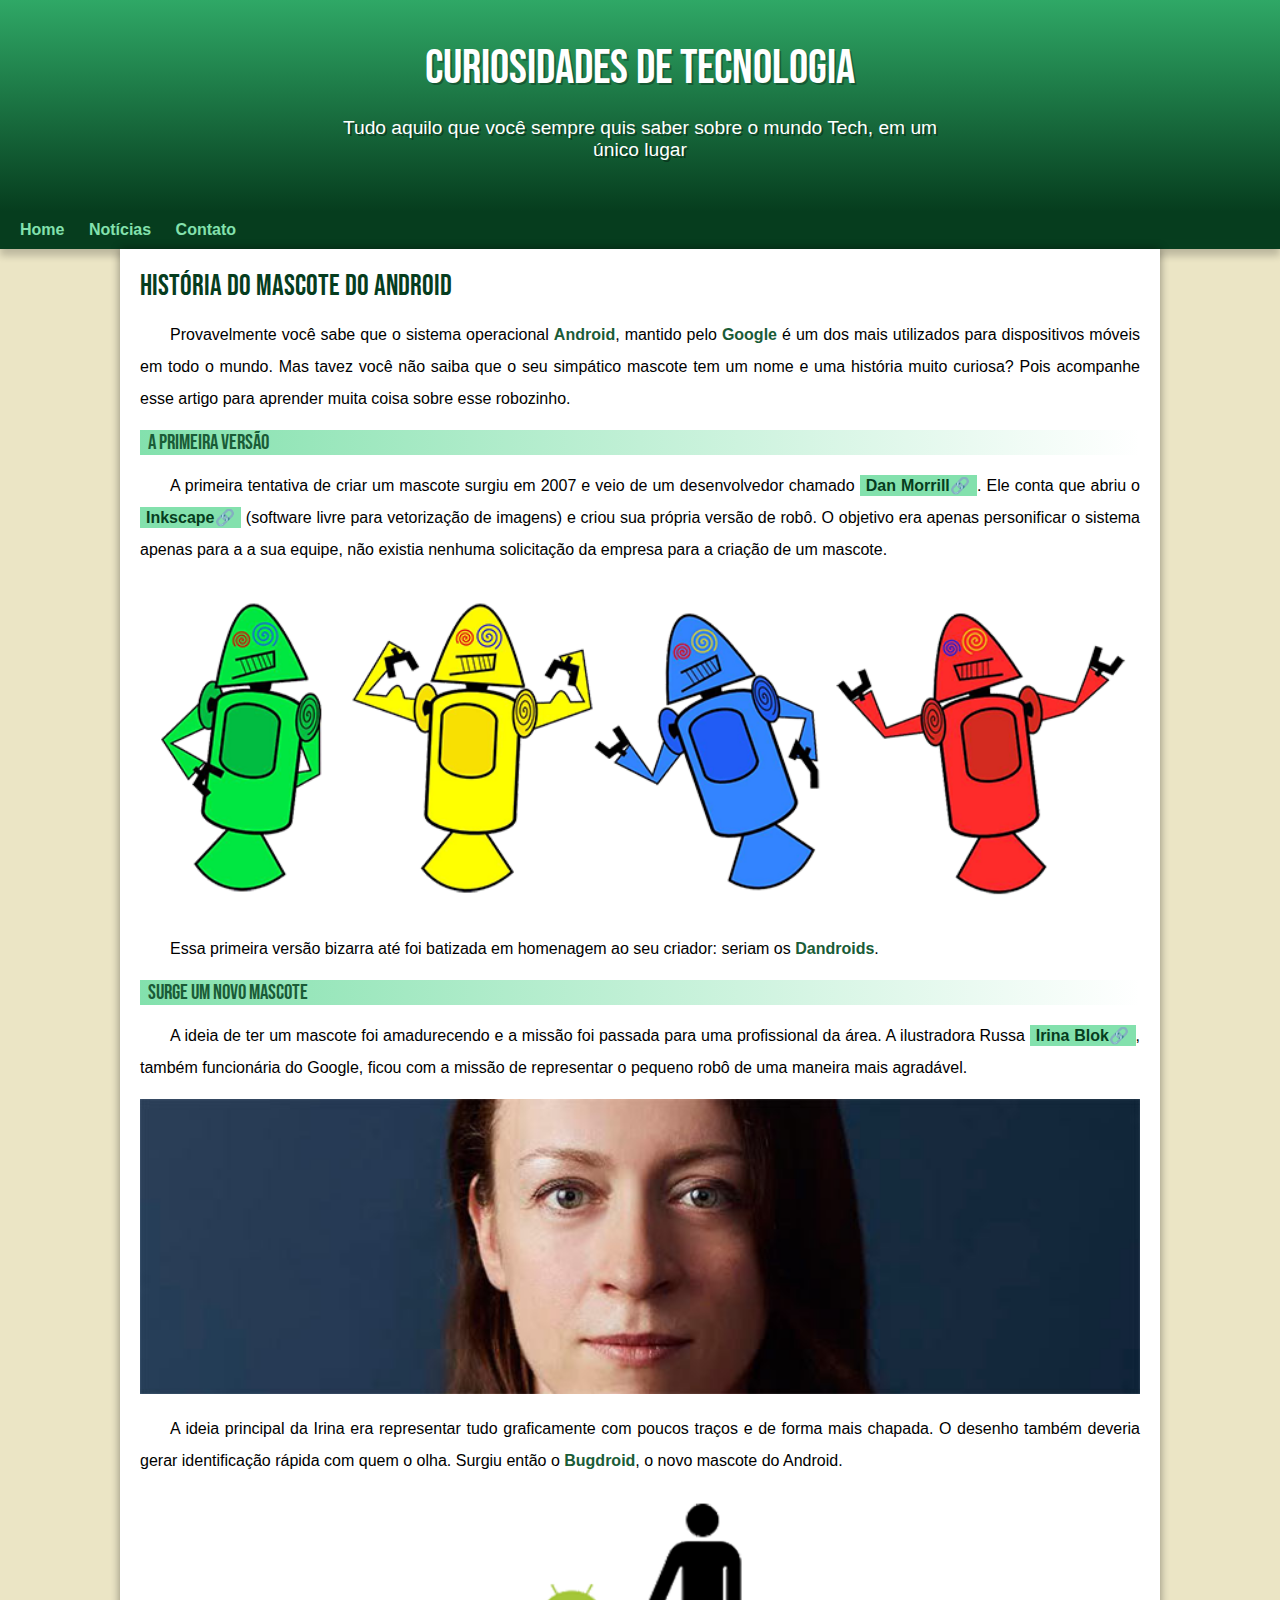
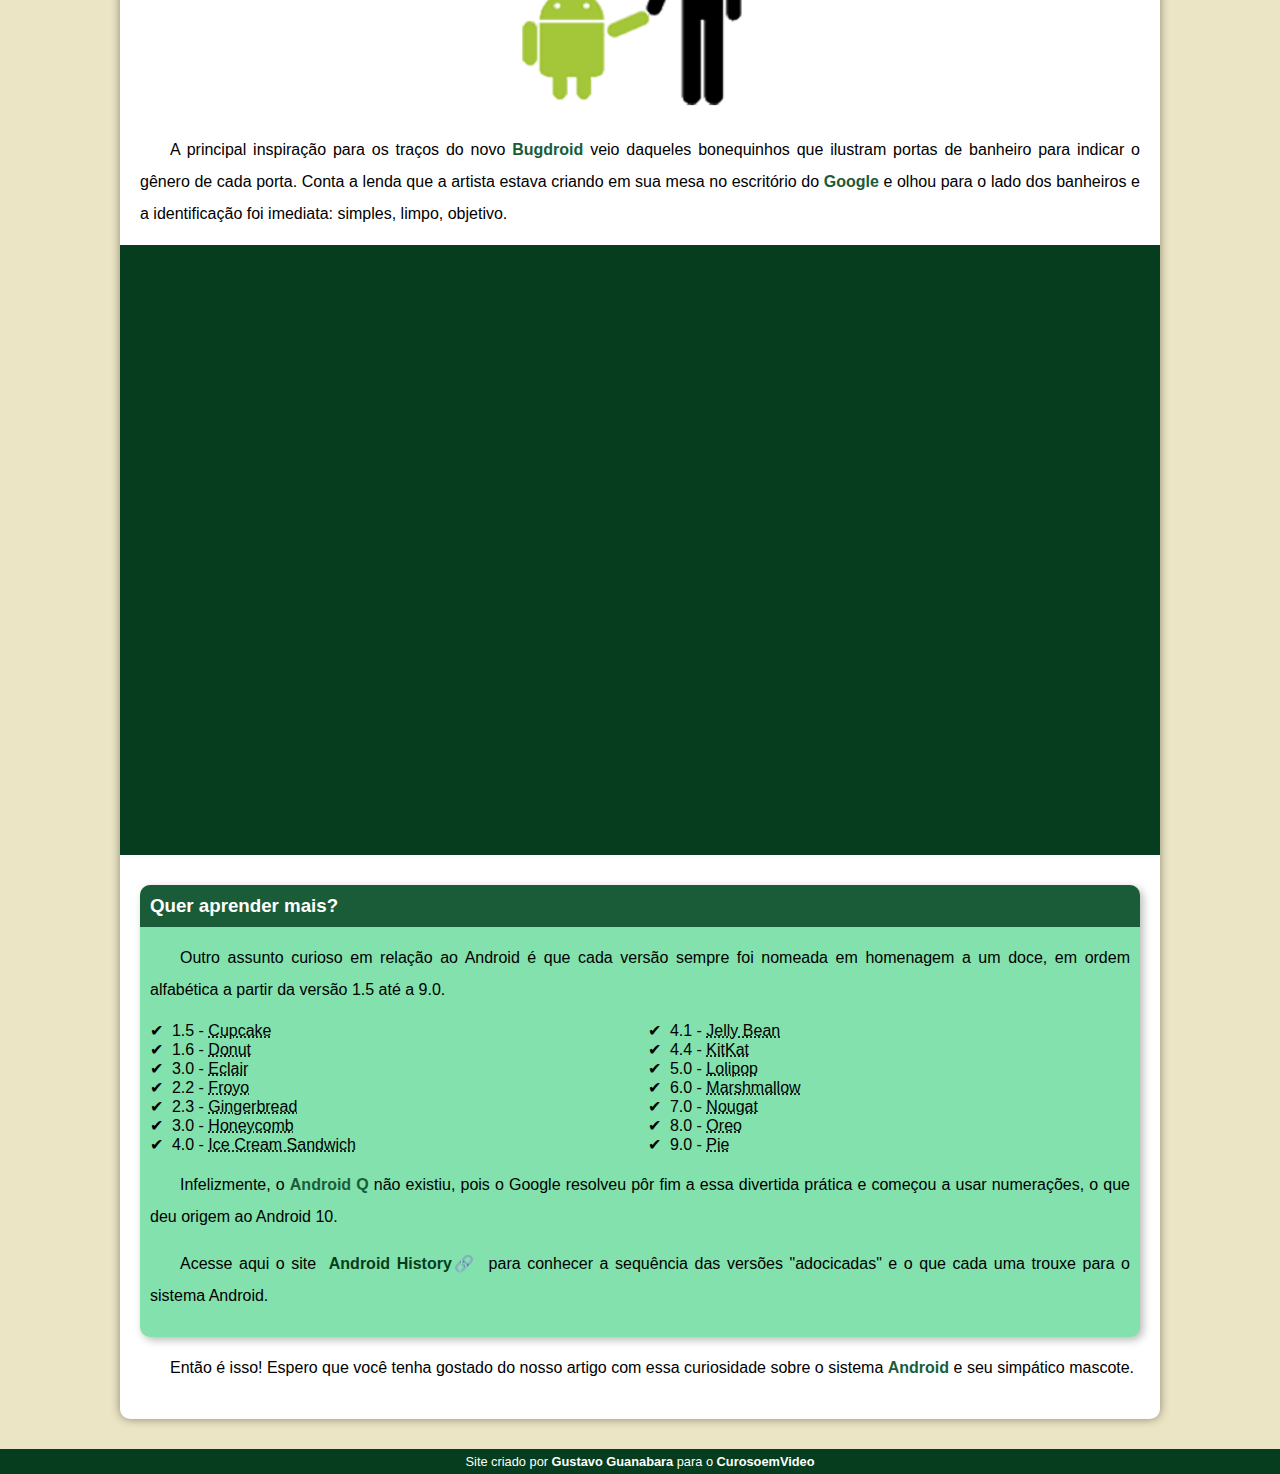
<file: index.html>
<!DOCTYPE html>
<html lang="pt-br">
<head>
    <meta charset="UTF-8">
    <meta name="viewport" content="width=device-width, initial-scale=1.0">
    <title>Como surgiu o mascote do android?</title>
    <link rel="shortcut icon" href="imagens/favicon.ico" type="image/x-icon">
    <link rel="stylesheet" href="estilo/style.css">
</head>
<body>
    <header>
        <h1>Curiosidades de Tecnologia</h1>
        <p>Tudo aquilo que você sempre quis saber sobre o mundo Tech, em um único lugar</p>
    </header>
    <nav>
        <a href="#">Home</a>
        <a href="#">Notícias</a>
        <a href="#">Contato</a>
    </nav>
    <main>
        <article>
            <h1>História do Mascote do Android</h1>

            <p>Provavelmente você sabe que o sistema operacional <strong>Android</strong>, mantido pelo <strong>Google</strong> é um dos mais utilizados para dispositivos móveis em todo o mundo. Mas tavez você não saiba que o seu simpático mascote tem um nome e uma história muito curiosa? Pois acompanhe esse artigo para aprender muita coisa sobre esse robozinho.</p>

            <h2>A primeira versão</h2>

            <p>A primeira tentativa de criar um mascote surgiu em 2007 e veio de um desenvolvedor chamado <a href="https://androidcommunity.com/dan-morrill-shows-us-the-android-mascot-that-almost-was-20130103/" target="_blank" class="externo">Dan Morrill</a>. Ele conta que abriu o <a href="https://inkscape.org/pt-br/" target="_blank" class="externo">Inkscape</a> (software livre para vetorização de imagens) e criou sua própria versão de robô. O objetivo era apenas personificar o sistema apenas para a a sua equipe, não existia nenhuma solicitação da empresa para a criação de um mascote.</p>

            <picture>
                <source media="(max-width: 670px)" srcset="imagens/dan-droids-pq.png">
                <img src="imagens/dan-droids.png" alt="Primeiro mascote do android">
            </picture>

            <p>Essa primeira versão bizarra até foi batizada em homenagem ao seu criador: seriam os <strong>Dandroids</strong>.</p>

            <h2>Surge um novo mascote</h2>

            <p>A ideia de ter um mascote foi amadurecendo e a missão foi passada para uma profissional da área. A ilustradora Russa <a href="https://www.irinablok.com/android" target="_blank" class="externo">Irina Blok</a>, também funcionária do Google, ficou com a missão de representar o pequeno robô de uma maneira mais agradável.</p>

            <picture>
                <source media="(max-width: 670px)" srcset="imagens/irina-blok-pq.jpg">
                <img src="imagens/irina-blok.jpg" alt="Irina blok, criadora do bugdroid">
            </picture>

            <p>A ideia principal da Irina era representar tudo graficamente com poucos traços e de forma mais chapada. O desenho também deveria gerar identificação rápida com quem o olha. Surgiu então o <strong>Bugdroid</strong>, o novo mascote do Android.</p>

            <img src="imagens/bugdroid.png" class="pequena" alt="Bugdroid">

            <p>A principal inspiração para os traços do novo <strong>Bugdroid</strong> veio daqueles bonequinhos que ilustram portas de banheiro para indicar o gênero de cada porta. Conta a lenda que a artista estava criando em sua mesa no escritório do <strong>Google</strong> e olhou para o lado dos banheiros e a identificação foi imediata: simples, limpo, objetivo.</p>

            <div class="video">
                <iframe width="560" height="315" src="https://www.youtube.com/embed/l2UDgpLz20M?si=y6lzdER_UNWgMbMD" title="YouTube video player" frameborder="0" allow="accelerometer; autoplay; clipboard-write; encrypted-media; gyroscope; picture-in-picture; web-share" referrerpolicy="strict-origin-when-cross-origin" allowfullscreen></iframe>
            </div>
            
            <aside>
                <h3>Quer aprender mais?</h3>

                <p>Outro assunto curioso em relação ao Android é que cada versão sempre foi nomeada em homenagem a um doce, em ordem alfabética a partir da versão 1.5 até a 9.0.</p>

                <ul>
                    <li>1.5 - <abbr title="Bolo de copo">Cupcake</abbr></li>
                    <li>1.6 - <abbr title="Rosquinha">Donut</abbr></li>
                    <li>3.0 - <abbr title="Bomba">Eclair</abbr></li>
                    <li>2.2 - <abbr title="Iogurte congelado">Froyo</abbr></li>
                    <li>2.3 - <abbr title="Biscoito de gengibre">Gingerbread</abbr></li>
                    <li>3.0 - <abbr title="Favo de Mel">Honeycomb</abbr></li>
                    <li>4.0 - <abbr title="Sanduiche de sorvete">Ice Cream Sandwich</abbr></li>
                    <li>4.1 - <abbr title="Jujuba">Jelly Bean</abbr></li>
                    <li>4.4 - <abbr title="KitKat">KitKat</abbr></li>
                    <li>5.0 - <abbr title="Pirulito">Lolipop</abbr></li>
                    <li>6.0 - <abbr title="Marshmallow">Marshmallow</abbr></li>
                    <li>7.0 - <abbr title="Torrone">Nougat</abbr></li>
                    <li>8.0 - <abbr title="Oreo">Oreo</abbr></li>
                    <li>9.0 - <abbr title="Torta">Pie</abbr></li>
                </ul>

                <p>Infelizmente, o <strong>Android Q</strong> não existiu, pois o Google resolveu pôr fim a essa divertida prática e começou a usar numerações, o que deu origem ao Android 10.</p>

                <p>Acesse aqui o site <a href="https://www.androidauthority.com/history-android-os-name-789433/" target="_blank" class="externo">Android History</a> para conhecer a sequência das versões "adocicadas" e o que cada uma trouxe para o sistema Android.</p>
            </aside>
            

            <p>Então é isso! Espero que você tenha gostado do nosso artigo com essa curiosidade sobre o sistema <strong>Android</strong> e seu simpático mascote.</p>

        </article>
    </main>
    <footer>
        <p>Site criado por <a href="https://gustavoguanabara.github.io/" target="_blank">Gustavo Guanabara</a> para o <a href="https://www.youtube.com/c/CursoemV%C3%ADdeo" target="_blank">CurosoemVideo</a></p>
    </footer>
</body>
</html>
</file>
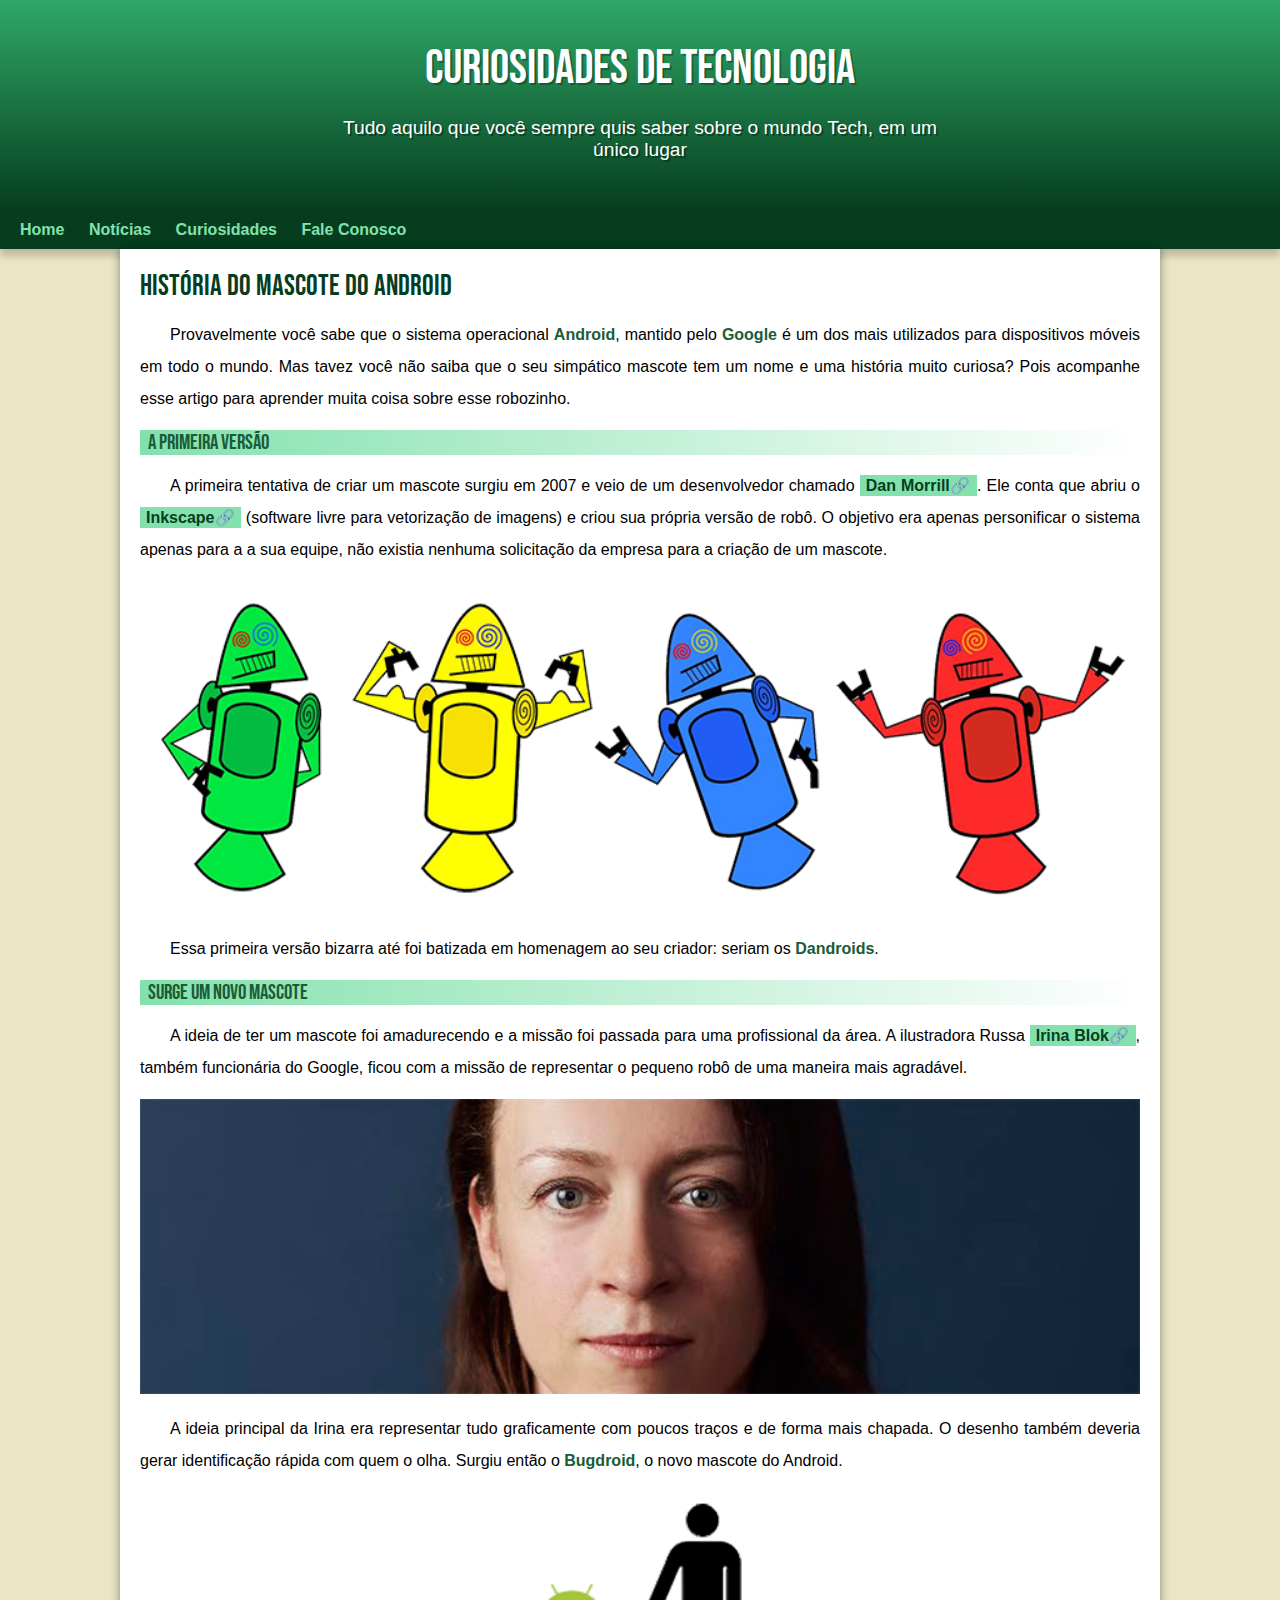
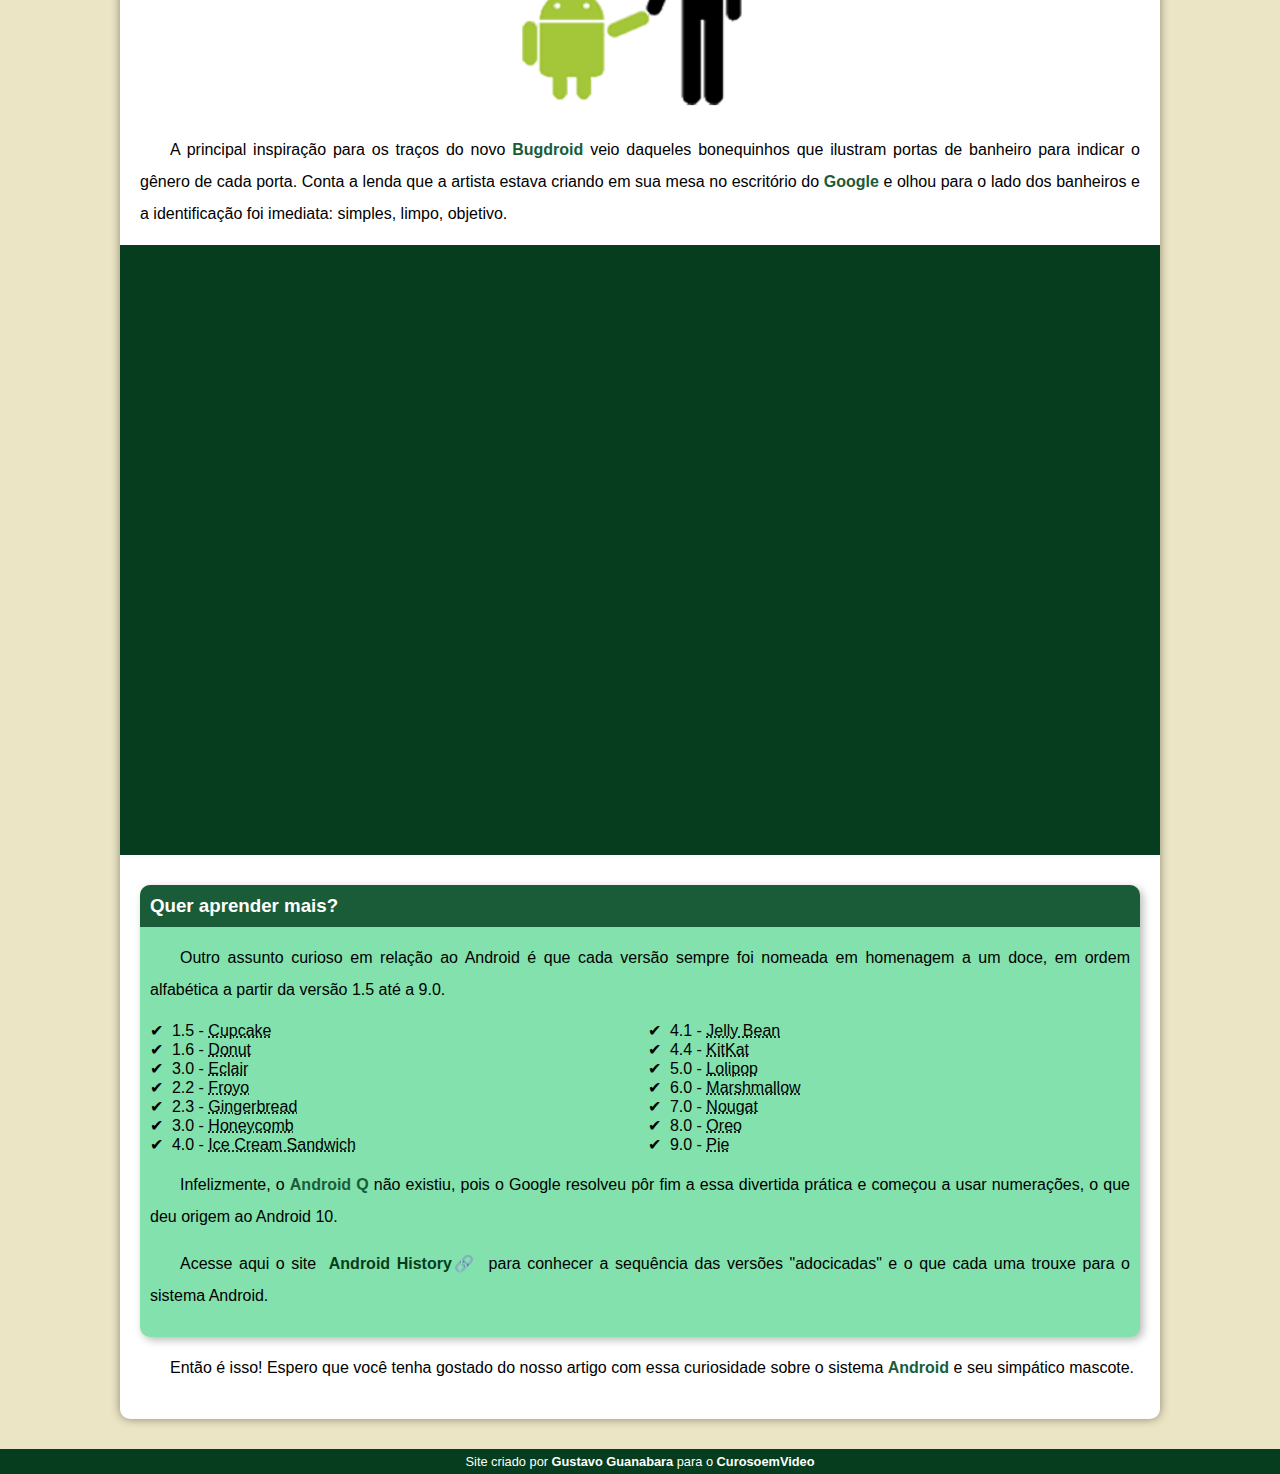
<file: index.html.html>
<!DOCTYPE html>
<html lang="pt-br">
<head>
    <meta charset="UTF-8">
    <meta name="viewport" content="width=device-width, initial-scale=1.0">
    <title>Como surgiu o mascote do android?</title>
    <link rel="shortcut icon" href="imagens/favicon.ico" type="image/x-icon">
    <link rel="stylesheet" href="estilo/style.css">
</head>
<body>
    <header>
        <h1>Curiosidades de Tecnologia</h1>
        <p>Tudo aquilo que você sempre quis saber sobre o mundo Tech, em um único lugar</p>
    </header>
    <nav>
        <a href="#">Home</a>
        <a href="#">Notícias</a>
        <a href="#">Curiosidades</a>
        <a href="#">Fale Conosco</a>
    </nav>
    <main>
        <article>
            <h1>História do Mascote do Android</h1>

            <p>Provavelmente você sabe que o sistema operacional <strong>Android</strong>, mantido pelo <strong>Google</strong> é um dos mais utilizados para dispositivos móveis em todo o mundo. Mas tavez você não saiba que o seu simpático mascote tem um nome e uma história muito curiosa? Pois acompanhe esse artigo para aprender muita coisa sobre esse robozinho.</p>

            <h2>A primeira versão</h2>

            <p>A primeira tentativa de criar um mascote surgiu em 2007 e veio de um desenvolvedor chamado <a href="https://androidcommunity.com/dan-morrill-shows-us-the-android-mascot-that-almost-was-20130103/" target="_blank" class="externo">Dan Morrill</a>. Ele conta que abriu o <a href="https://inkscape.org/pt-br/" target="_blank" class="externo">Inkscape</a> (software livre para vetorização de imagens) e criou sua própria versão de robô. O objetivo era apenas personificar o sistema apenas para a a sua equipe, não existia nenhuma solicitação da empresa para a criação de um mascote.</p>

            <picture>
                <source media="(max-width: 670px)" srcset="imagens/dan-droids-pq.png">
                <img src="imagens/dan-droids.png" alt="Primeiro mascote do android">
            </picture>

            <p>Essa primeira versão bizarra até foi batizada em homenagem ao seu criador: seriam os <strong>Dandroids</strong>.</p>

            <h2>Surge um novo mascote</h2>

            <p>A ideia de ter um mascote foi amadurecendo e a missão foi passada para uma profissional da área. A ilustradora Russa <a href="https://www.irinablok.com/android" target="_blank" class="externo">Irina Blok</a>, também funcionária do Google, ficou com a missão de representar o pequeno robô de uma maneira mais agradável.</p>

            <picture>
                <source media="(max-width: 670px)" srcset="imagens/irina-blok-pq.jpg">
                <img src="imagens/irina-blok.jpg" alt="Irina blok, criadora do bugdroid">
            </picture>

            <p>A ideia principal da Irina era representar tudo graficamente com poucos traços e de forma mais chapada. O desenho também deveria gerar identificação rápida com quem o olha. Surgiu então o <strong>Bugdroid</strong>, o novo mascote do Android.</p>

            <img src="imagens/bugdroid.png" class="pequena" alt="Bugdroid">

            <p>A principal inspiração para os traços do novo <strong>Bugdroid</strong> veio daqueles bonequinhos que ilustram portas de banheiro para indicar o gênero de cada porta. Conta a lenda que a artista estava criando em sua mesa no escritório do <strong>Google</strong> e olhou para o lado dos banheiros e a identificação foi imediata: simples, limpo, objetivo.</p>

            <div class="video">
                <iframe width="560" height="315" src="https://www.youtube.com/embed/l2UDgpLz20M?si=y6lzdER_UNWgMbMD" title="YouTube video player" frameborder="0" allow="accelerometer; autoplay; clipboard-write; encrypted-media; gyroscope; picture-in-picture; web-share" referrerpolicy="strict-origin-when-cross-origin" allowfullscreen></iframe>
            </div>
            
            <aside>
                <h3>Quer aprender mais?</h3>

                <p>Outro assunto curioso em relação ao Android é que cada versão sempre foi nomeada em homenagem a um doce, em ordem alfabética a partir da versão 1.5 até a 9.0.</p>

                <ul>
                    <li>1.5 - <abbr title="Bolo de copo">Cupcake</abbr></li>
                    <li>1.6 - <abbr title="Rosquinha">Donut</abbr></li>
                    <li>3.0 - <abbr title="Bomba">Eclair</abbr></li>
                    <li>2.2 - <abbr title="Iogurte congelado">Froyo</abbr></li>
                    <li>2.3 - <abbr title="Biscoito de gengibre">Gingerbread</abbr></li>
                    <li>3.0 - <abbr title="Favo de Mel">Honeycomb</abbr></li>
                    <li>4.0 - <abbr title="Sanduiche de sorvete">Ice Cream Sandwich</abbr></li>
                    <li>4.1 - <abbr title="Jujuba">Jelly Bean</abbr></li>
                    <li>4.4 - <abbr title="KitKat">KitKat</abbr></li>
                    <li>5.0 - <abbr title="Pirulito">Lolipop</abbr></li>
                    <li>6.0 - <abbr title="Marshmallow">Marshmallow</abbr></li>
                    <li>7.0 - <abbr title="Torrone">Nougat</abbr></li>
                    <li>8.0 - <abbr title="Oreo">Oreo</abbr></li>
                    <li>9.0 - <abbr title="Torta">Pie</abbr></li>
                </ul>

                <p>Infelizmente, o <strong>Android Q</strong> não existiu, pois o Google resolveu pôr fim a essa divertida prática e começou a usar numerações, o que deu origem ao Android 10.</p>

                <p>Acesse aqui o site <a href="https://www.androidauthority.com/history-android-os-name-789433/" target="_blank" class="externo">Android History</a> para conhecer a sequência das versões "adocicadas" e o que cada uma trouxe para o sistema Android.</p>
            </aside>
            

            <p>Então é isso! Espero que você tenha gostado do nosso artigo com essa curiosidade sobre o sistema <strong>Android</strong> e seu simpático mascote.</p>

        </article>
    </main>
    <footer>
        <p>Site criado por <a href="https://gustavoguanabara.github.io/" target="_blank">Gustavo Guanabara</a> para o <a href="https://www.youtube.com/c/CursoemV%C3%ADdeo" target="_blank">CurosoemVideo</a></p>
    </footer>
</body>
</html>
</file>
<file: estilo/style.css>
@charset "UTF-8";

@import url('https://fonts.googleapis.com/css2?family=Bebas+Neue&display=swap');

:root {
    --cor0:  #ebe5c5;
    --cor01: #83e1ad;
    --cor02: #3ddc84;
    --cor03: #2fa866;
    --cor04: #1a5c37;
    --cor05: #063d1e;

    --fonte-padrao: Arial, Verdana, Helvetica, sans-serif;
    --fonte-destaque: "Bebas Neue", sans-serif;
}   

* {
    margin: 0px;
    padding: 0px;
}

body {
    background-color: var(--cor0);
    font-family: var(--fonte-padrao);
}

a.externo:after{
    content: '\1F517';
}

header {
    background-image: linear-gradient(to bottom, var(--cor03), var(--cor05));
    min-height: 150px;
    text-align: center;
    padding-top: 40px;
}

header > h1 {
    color: white;
    font-family: var(--fonte-destaque);
    font-size: 3em;
    font-weight: normal;
    margin-bottom: 20px;
    text-shadow: 2px 2px 0px rgba(0, 0, 0, 0.288);
}

header > p {
    font-family: var(--fonte-padrao);
    font-size: 1.2em;
    color: white;
    max-width: 600px;
    padding-right: 10px;
    padding-left: 10px;
    margin: auto;
    padding-bottom: 50px;
    text-shadow: 2px 2px 0px rgba(0, 0, 0, 0.364);
}

nav {
    background-color: var(--cor05);
    padding: 10px;
    box-shadow: 0px 7px 7px rgba(0, 0, 0, 0.193);
}

nav > a {
    color: var(--cor01);
    padding: 10px;
    border-radius: 5px;
    text-decoration: none;
    font-weight: bold;
    transition-duration: 0.5s;
}

nav > a:hover {
    background-color: var(--cor03);
    color: var(--cor05);
}

main {
    min-width: 300px;
    max-width: 1000px;
    margin: auto;
    margin-bottom: 30px;
    padding: 20px;
    background-color: white;
    box-shadow: 0px 0px 10px rgba(0, 0, 0, 0.422);
    border-bottom-left-radius: 10px;
    border-bottom-right-radius: 10px;
}

main h1 {
    color: var(--cor05);
    font-family: var(--fonte-destaque);
    font-weight: normal;
    font-size: 1.8em;
}

main h2 {
    font-family: var(--fonte-destaque);
    color: var(--cor04);
    font-size: 1.3em;
    font-weight: normal;
    background-image: linear-gradient(to right, var(--cor01), transparent);
    text-indent: 8px;
}

main p {
    margin: 15px 0px;
    text-align: justify;
    text-indent: 30px;
    font-size: 1em;
    line-height: 2em;
}

main strong {
    color: var(--cor04);
    font-weight: bold;
}

main a {
    text-decoration: none;
    font-weight: bold;
    color: var(--cor05);
    background-color: var(--cor01);
    padding: 2px 6px;
}

main a:hover {
    text-decoration: underline;
    color: var(--cor04);
}

main img {
    width: 100%;
}

main img.pequena {
    max-width: 350px;
    display: block;
    margin: auto;
}

div.video {
    background-color: var(--cor05);
    margin: 0px -20px 30px -20px;
    padding: 20px;
    padding-bottom: 59%;
    position: relative;
}

div.video > iframe {
    position: absolute;
    top: 5%;
    left: 5%;
    width: 90%;
    height: 90%;
}

aside {
    background-color: var(--cor01);
    padding: 10px;
    border-radius: 10px;
    box-shadow: 3px 3px 8px rgba(0, 0, 0, 0.277);
}

aside > h3 {
    background-color: var(--cor04);
    color: white;
    padding: 10px;
    margin: -10px -10px 0px -10px;
    border-radius: 10px 10px 0px 0px;
}

aside > ul {
    list-style-type: '\2714\00A0\00A0';
    list-style-position: inside;
    columns: 2;
}

footer {
    background-color: var(--cor05);
    color: white;
    text-align: center;
    font-size: 0.8em;
    padding: 5px;
}

footer a {
    color: white;
    font-weight: bolder;
    text-decoration: none;
}

footer a:hover {
    text-decoration: underline;
    color: var(--cor01);
}
</file>
